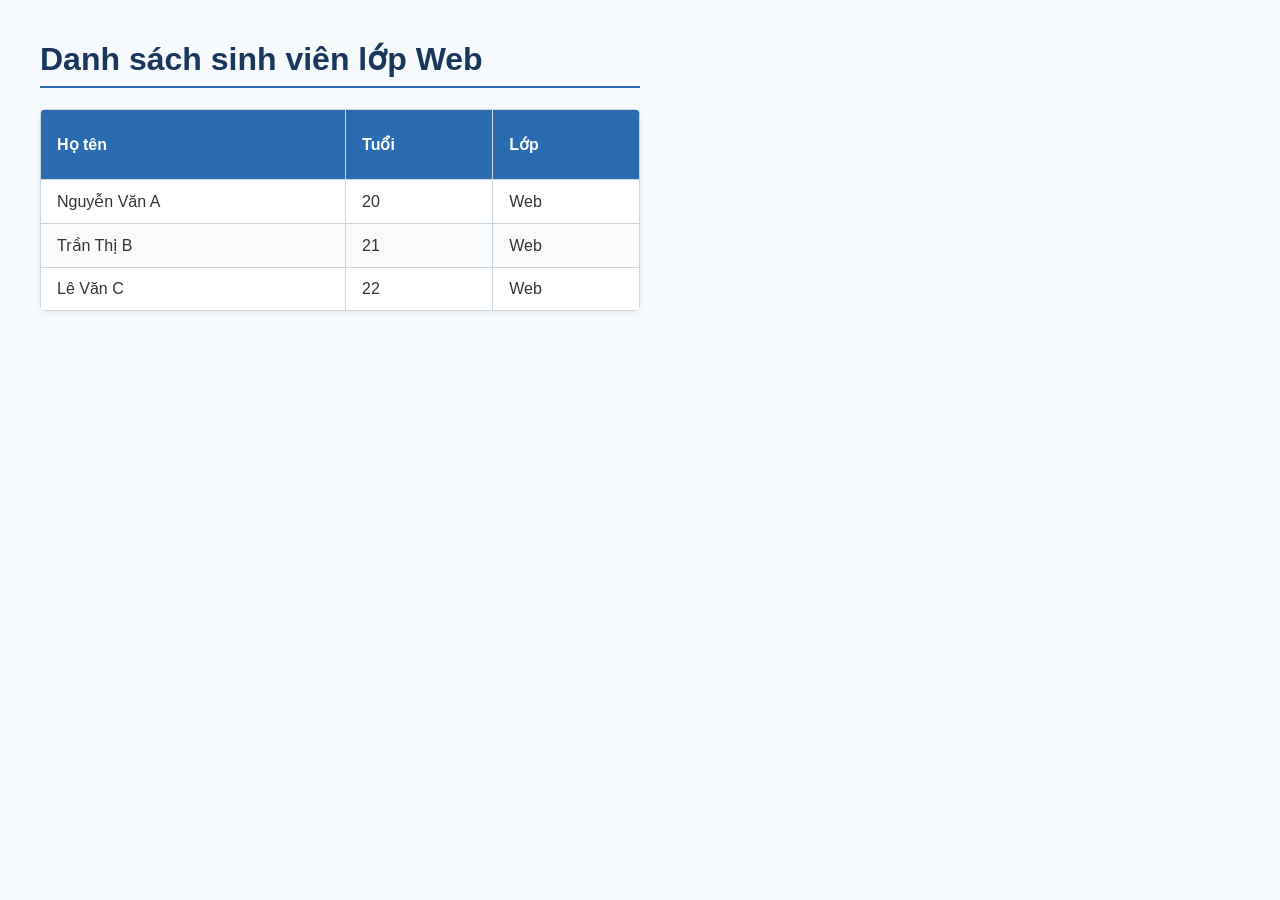
<file: index.html>
<!DOCTYPE html>
<html lang="vi">
<head>
    <meta charset="utf-8">
    <title>Thực hành định kiểu bảng trong CSS</title>
    <style>
        body {
            font-family: Arial, sans-serif;
            margin: 40px;
            background-color: #f7fafc;
            color: #333333;
        }

        h1 {
            color: #1a365d;
            border-bottom: 2px solid #2b6cb0;
            padding-bottom: 8px;
            max-width: 600px;
        }

        /* 1. Thiết lập bảng: gộp viền đơn và độ rộng */
        table {
            width: 100%;
            max-width: 600px;
            border-collapse: collapse; /* Bỏ viền kép */
            background-color: #ffffff;
            box-shadow: 0 2px 6px rgba(0, 0, 0, 0.08);
            border-radius: 6px;
            overflow: hidden;
            margin-top: 20px;
        }

        /* 2. Đường viền, khoảng đệm (padding) và căn ngang (text-align) */
        th, td {
            border: 1px solid #cbd5e0;
            padding: 12px 16px;
            text-align: left;
        }

        /* 3. Chiều cao (height) và màu nền/màu chữ tiêu đề */
        th {
            height: 45px;
            background-color: #2b6cb0;
            color: #ffffff;
            font-weight: 600;
        }

        /* 4. Căn dọc (vertical-align) và màu nền xen kẽ */
        td {
            vertical-align: middle;
        }

        tr:nth-child(even) {
            background-color: #f8fafc;
        }

        tr:hover {
            background-color: #edf2f7;
        }
    </style>
</head>
<body>

    <h1>Danh sách sinh viên lớp Web</h1>

    <table>
        <thead>
            <tr>
                <th>Họ tên</th>
                <th>Tuổi</th>
                <th>Lớp</th>
            </tr>
        </thead>
        <tbody>
            <tr>
                <td>Nguyễn Văn A</td>
                <td>20</td>
                <td>Web</td>
            </tr>
            <tr>
                <td>Trần Thị B</td>
                <td>21</td>
                <td>Web</td>
            </tr>
            <tr>
                <td>Lê Văn C</td>
                <td>22</td>
                <td>Web</td>
            </tr>
        </tbody>
    </table>

</body>
</html>
</file>
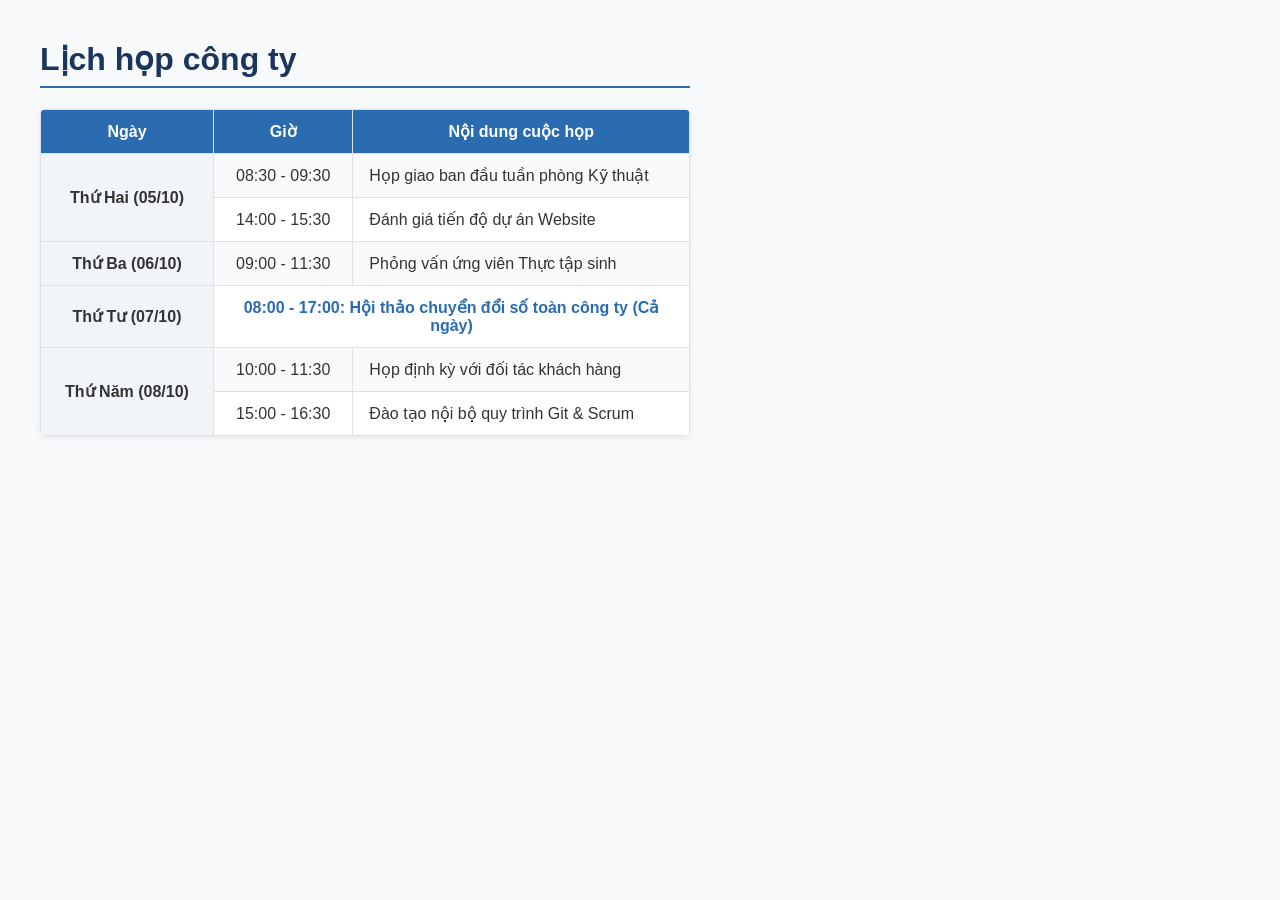
<file: CodeGym_Monochromatic_Final/index.html>
<!DOCTYPE html>
<html lang="vi">
<head>
    <meta charset="utf-8">
    <title>Lịch họp công ty</title>
    <style>
        body {
            font-family: Arial, sans-serif;
            margin: 40px;
            background-color: #f8f9fa;
            color: #333;
        }
        h1 {
            color: #1a365d;
            border-bottom: 2px solid #2b6cb0;
            padding-bottom: 8px;
            max-width: 650px;
        }
        table {
            border-collapse: collapse;
            width: 100%;
            max-width: 650px;
            background-color: #ffffff;
            box-shadow: 0 2px 6px rgba(0, 0, 0, 0.08);
            border-radius: 6px;
            overflow: hidden;
            margin-top: 20px;
        }
        th, td {
            border: 1px solid #dee2e6;
            padding: 12px 16px;
            text-align: center;
        }
        th {
            background-color: #2b6cb0;
            color: #ffffff;
            font-weight: 600;
        }
        tr:nth-child(even) {
            background-color: #f8fafc;
        }
        tr:hover {
            background-color: #edf2f7;
        }
        .content-cell {
            text-align: left;
        }
        .date-col {
            font-weight: bold;
            background-color: #f1f5f9;
            width: 140px;
        }
    </style>
</head>
<body>

    <h1>Lịch họp công ty</h1>

    <table>
        <tr>
            <th>Ngày</th>
            <th>Giờ</th>
            <th>Nội dung cuộc họp</th>
        </tr>
        <tr>
            <!-- Dùng rowspan để gộp ngày có 2 cuộc họp -->
            <td rowspan="2" class="date-col">Thứ Hai (05/10)</td>
            <td>08:30 - 09:30</td>
            <td class="content-cell">Họp giao ban đầu tuần phòng Kỹ thuật</td>
        </tr>
        <tr>
            <td>14:00 - 15:30</td>
            <td class="content-cell">Đánh giá tiến độ dự án Website</td>
        </tr>
        <tr>
            <td class="date-col">Thứ Ba (06/10)</td>
            <td>09:00 - 11:30</td>
            <td class="content-cell">Phỏng vấn ứng viên Thực tập sinh</td>
        </tr>
        <tr>
            <td class="date-col">Thứ Tư (07/10)</td>
            <!-- Dùng colspan gộp cột khi sự kiện kéo dài nhiều giờ -->
            <td colspan="2" style="font-weight: bold; color: #2b6cb0;">
                08:00 - 17:00: Hội thảo chuyển đổi số toàn công ty (Cả ngày)
            </td>
        </tr>
        <tr>
            <!-- Dùng rowspan để gộp ngày tiếp theo có 2 cuộc họp -->
            <td rowspan="2" class="date-col">Thứ Năm (08/10)</td>
            <td>10:00 - 11:30</td>
            <td class="content-cell">Họp định kỳ với đối tác khách hàng</td>
        </tr>
        <tr>
            <td>15:00 - 16:30</td>
            <td class="content-cell">Đào tạo nội bộ quy trình Git & Scrum</td>
        </tr>
    </table>

</body>
</html>
</file>
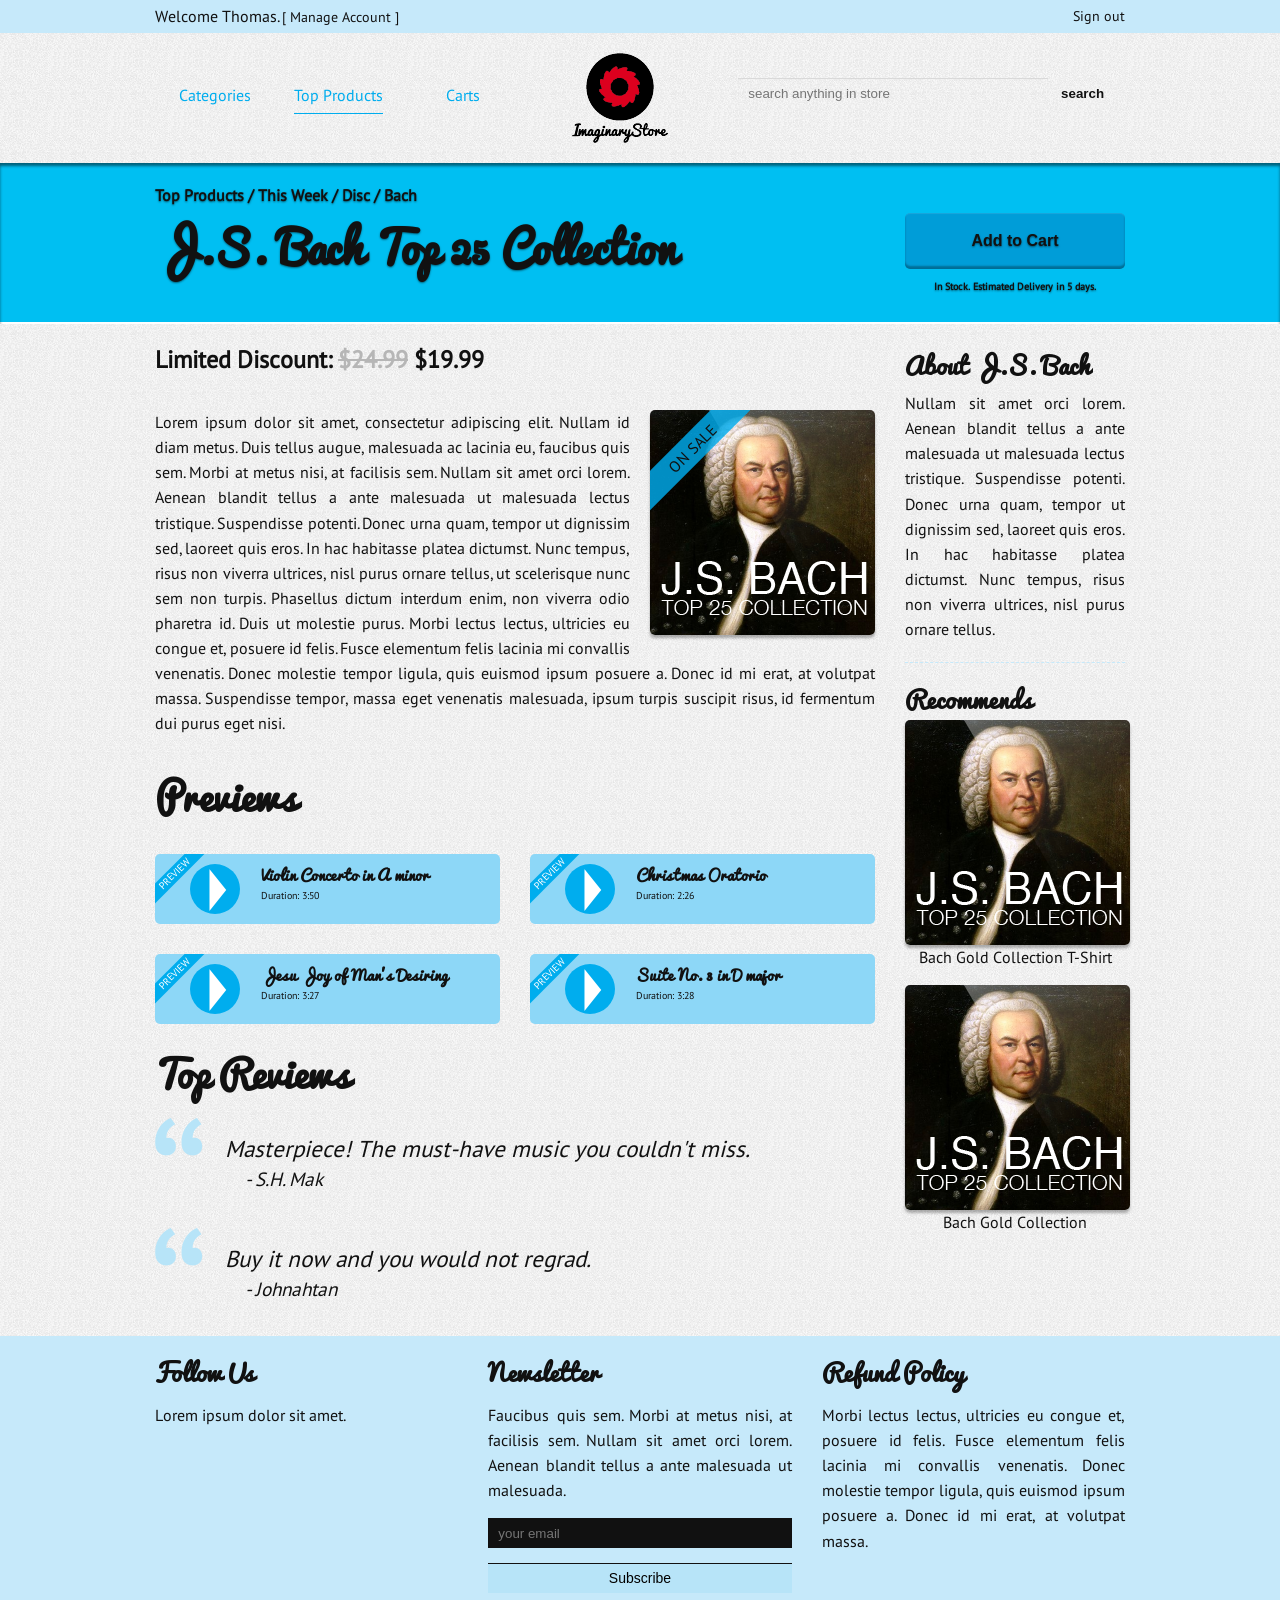
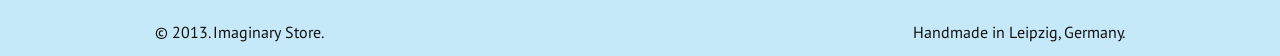
<file: CodeGym_Monochromatic_Final/Version1_Blue/Pra/index.html>
<!doctype html>
<html>
<head>
<meta charset="utf-8">
<meta name="viewport" content="width=device-width, initial-scale=1" />
<title>Imaginary Store</title>
<link href="style.css" rel="stylesheet" type="text/css" />
</head>

<body>
<header id="top">
	<div class="fix-size">
    	<p class="c9 left">
        	Welcome Thomas. <a href="">[ Manage Account ]</a>
        </p>
        <p class="c3 left">
        	<a href="#main-nav" class="hide"><img src="images/nav-btn.png" alt="button" /></a>
            <a href="" class="right">Sign out</a>
        </p>
    </div>
    <div class="clear"></div>
</header><!-- header -->

<nav>
	<div class="fix-size">
    	<ul class="c5 left show">
        	<li><a href="">Categories</a></li>
            <li><a href="">Top Products</a></li>
            <li><a href="">Carts</a></li>
        </ul>
        <a href="" class="c2 left c">
        	<img src="images/logo.png" alt="logo" />
        </a>
        <form action="#" class="c5 left show">
        	<input type="search" placeholder="search anything in store" required />
            <input type="submit" value="search" />
        </form>
    </div>
    <div class="clear"></div>
</nav><!-- nav -->

<section id="banner">
	<div class="fix-size">
    	<section class="c9 left c">
        	<p>Top Products / This Week / Disc / Bach</p>
            <h1>J.S. Bach Top 25 Collection</h1>
        </section>
        <aside class="c3 left c">
        	<button>Add to Cart</button>
            <p>In Stock. Estimated Delivery in 5 days.</p>
        </aside>
    </div>
    <div class="clear"></div>
</section><!-- banner -->

<section id="main">
	<div class="fix-size">
    	<section class="c9 left c">
        	<h3>Limited Discount: <del>$24.99</del> $19.99</h3>            
            <div class="trans right">
                <div class="cover">
                    <div class="face">
                        <p class="on-sale">ON SALE</p>
                    </div>
                    <div class="face back">
                        <b>J.S. Bach - Top 25 Collection</b>
                        <ol>
                            <li>Violin Concerto in A minor</li>
                            <li>Christmas Oratorio</li>
                            <li>Jesu Joy of Man's Desiring</li>
                            <li>Suite No. 3 in D major</li>
                            <!-- text -->
                        </ol>
                    </div>
                </div>
            </div><!-- trans -->
            
            <p>
            	Lorem ipsum dolor sit amet, consectetur adipiscing elit. Nullam id diam metus. Duis tellus augue, malesuada ac lacinia eu, faucibus quis sem. Morbi at metus nisi, at facilisis sem. Nullam sit amet orci lorem. Aenean blandit tellus a ante malesuada ut malesuada lectus tristique. Suspendisse potenti. Donec urna quam, tempor ut dignissim sed, laoreet quis eros. In hac habitasse platea dictumst. Nunc tempus, risus non viverra ultrices, nisl purus ornare tellus, ut scelerisque nunc sem non turpis. Phasellus dictum interdum enim, non viverra odio pharetra id. Duis ut molestie purus. Morbi lectus lectus, ultricies eu congue et, posuere id felis. Fusce elementum felis lacinia mi convallis venenatis. Donec molestie tempor ligula, quis euismod ipsum posuere a. Donec id mi erat, at volutpat massa. Suspendisse tempor, massa eget venenatis malesuada, ipsum turpis suscipit risus, id fermentum dui purus eget nisi.<!-- text -->
            </p>
            
            <h2>Previews</h2>
            <ul class="preview">
            	<li class="left"><a href="">
                	<div class="c3 left">
                    	<p class="title">PREVIEW</p>
                        <div class="circle"><div class="triangle">&#9658;</div></div>
                    </div>
                    <div class="c9 left">
                    	<b>Violin Concerto in A minor</b><!-- text -->
                        <small>Duration: 3:50</small>
                    </div>
                    <div class="clear"></div>
                </a></li><!-- element -->
                
                <li class="right"><a href="">
                	<div class="c3 left">
                    	<p class="title">PREVIEW</p>
                        <div class="circle"><div class="triangle">&#9658;</div></div>
                    </div>
                    <div class="c9 left">
                    	<b>Christmas Oratorio</b><!-- text -->
                        <small>Duration: 2:26</small>
                    </div>
                    <div class="clear"></div>
                </a></li><!-- element -->
                <li class="clear"></li>
                
                <li class="left"><a href="">
                	<div class="c3 left">
                    	<p class="title">PREVIEW</p>
                        <div class="circle"><div class="triangle">&#9658;</div></div>
                    </div>
                    <div class="c9 left">
                    	<b>Jesu Joy of Man's Desiring</b><!-- text -->
                        <small>Duration: 3:27</small>
                    </div>
                    <div class="clear"></div>
                </a></li><!-- element -->
                
                <li class="right"><a href="">
                	<div class="c3 left">
                    	<p class="title">PREVIEW</p>
                        <div class="circle"><div class="triangle">&#9658;</div></div>
                    </div>
                    <div class="c9 left">
                    	<b>Suite No. 3 in D major</b><!-- text -->
                        <small>Duration: 3:28</small>
                    </div>
                    <div class="clear"></div>
                </a></li><!-- element -->
            </ul>
            <div class="clear"></div>
            
            <h2>Top Reviews</h2>
            <blockquote>
            	<div class="quote">&ldquo;</div>
                <p>
                	Masterpiece! The must-have music you couldn't miss.<small>- S.H. Mak</small>
                </p>
            </blockquote>
            
            <blockquote>
            	<div class="quote">&ldquo;</div>
                <p>
                	Buy it now and you would not regrad. <small>- Johnahtan</small>
                </p>
            </blockquote>
        </section>
        <aside class="c3 left c">
        	<h3>About J.S. Bach</h3>
            <p class="about">
            	Nullam sit amet orci lorem. Aenean blandit tellus a ante malesuada ut malesuada lectus tristique. Suspendisse potenti. Donec urna quam, tempor ut dignissim sed, laoreet quis eros. In hac habitasse platea dictumst. Nunc tempus, risus non viverra ultrices, nisl purus ornare tellus.
            </p>
            
            <h3>Recommends</h3>
            <div class="aside-cover">
            	<div class="trans">
                	<div class="cover">
                    	<div class="face">
                        </div>
                        <div class="face back">
                        	<b>J.S. Bach - Top 25 Collection</b>
                            <ol>
                            	<li>Violin Concerto in A minor</li>
                                <li>Christmas Oratorio</li>
                                <li>Jesu Joy of Man's Desiring</li>
                                <li>Suite No. 3 in D major</li>
                            	<!-- text -->
                            </ol>
                            <button>Go to Album</button>
                        </div>
                    </div>
                </div><!-- trans -->
            	<p>Bach Gold Collection T-Shirt</p>
            </div><!-- aside cover -->
            
            <div class="aside-cover">
            	<div class="trans">
                	<div class="cover">
                    	<div class="face">
                        </div>
                        <div class="face back">
                        	<b>J.S. Bach - Top 25 Collection</b>
                            <ol>
                            	<li>Violin Concerto in A minor</li>
                                <li>Christmas Oratorio</li>
                                <li>Jesu Joy of Man's Desiring</li>
                                <li>Suite No. 3 in D major</li>
                            	<!-- text -->
                            </ol>
                            <button>Go to Album</button>
                        </div>
                    </div>
                </div><!-- trans -->
                <p>Bach Gold Collection</p>
            </div><!-- aside cover -->
        </aside>
    </div>
    <div class="clear"></div>
    
    <nav id="main-nav" class="c12 c hide">
    	<ul>
        	<li><a href="#top"><span class="arrow"></span>Back to Top</a></li>
            <li><a href="">Categories</a></li>
            <li><a href="">Top Products</a></li>
            <li><a href="">Carts</a></li>
            <li><a href="">Your Account</a></li>
        </ul>
        <form action="#">
        	<input type="search" placeholder="search in store" required />
            <input type="submit" value="go" />
        </form>
    </nav><!-- main nav -->
    <div class="clear"></div>
</section><!-- main -->

<section id="info">
	<div class="fix-size">
    	<div class="c4 left c">
        	<h3>Follow Us</h3>
            <p>
            	Lorem ipsum dolor sit amet.
            </p>
        </div>
        <div class="c4 left c">
        	<h3>Newsletter</h3>
            <p>
            	Faucibus quis sem. Morbi at metus nisi, at facilisis sem. Nullam sit amet orci lorem. Aenean blandit tellus a ante malesuada ut malesuada.
            </p>
            <form action="#">
            	<input type="email" placeholder="your email" required />
                <input type="submit" value="Subscribe" />
            </form>
        </div>
        <div class="c4 left c">
        	<h3>Refund Policy</h3>
        	<p>
            	Morbi lectus lectus, ultricies eu congue et, posuere id felis. Fusce elementum felis lacinia mi convallis venenatis. Donec molestie tempor ligula, quis euismod ipsum posuere a. Donec id mi erat, at volutpat massa.
            </p>
        </div>
    </div>
    <div class="clear"></div>
</section><!-- info -->

<footer>
	<div class="fix-size">
    	<div class="c12 c">
        	<span>&copy; 2013. Imaginary Store.</span>
            <span class="right">Handmade in Leipzig, Germany.</span>
        </div>
    </div>
    <div class="clear"></div>
</footer><!-- footer -->
</body>
</html>
</file>
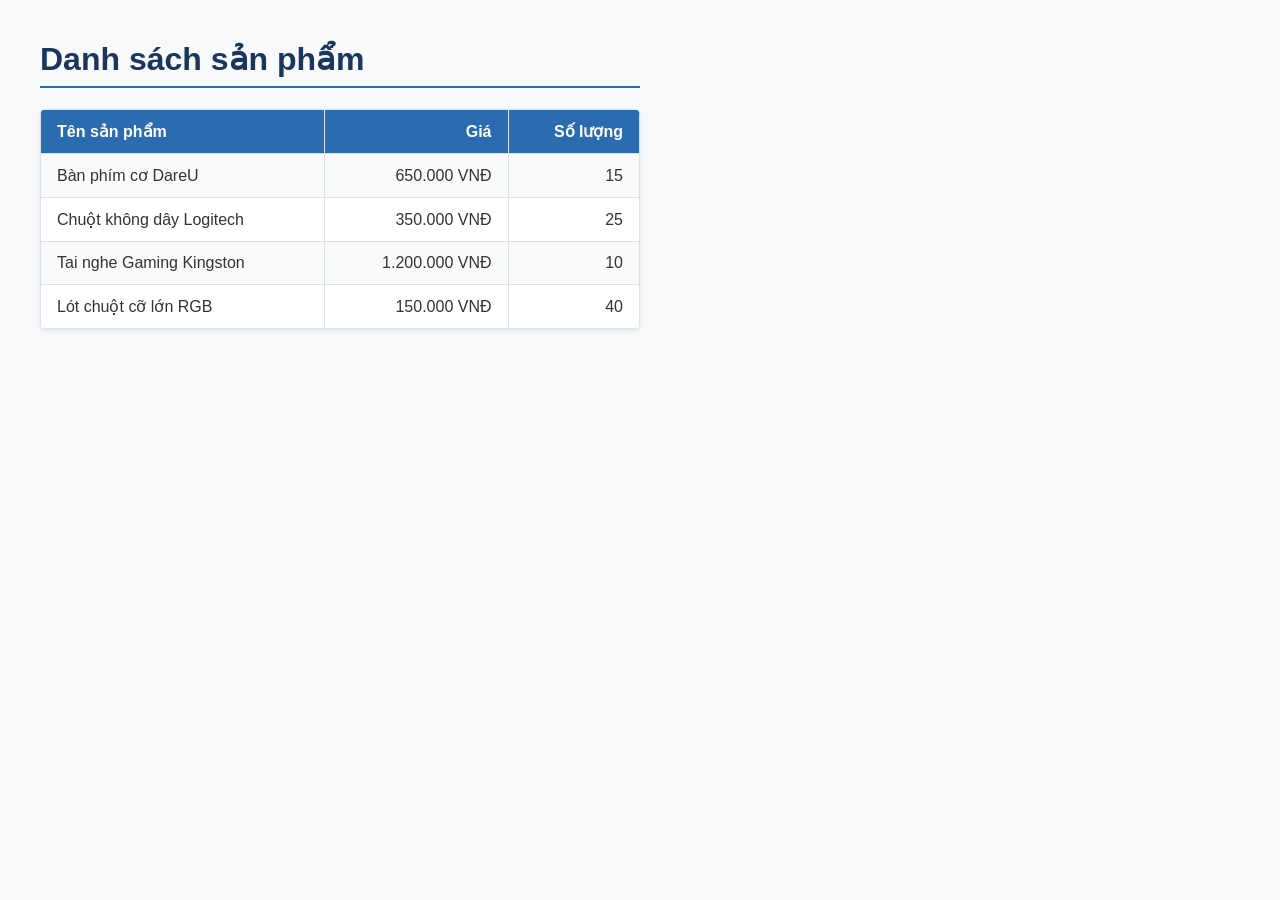
<file: CodeGym_Monochromatic_Final/indexx.html>
<!DOCTYPE html>
<html lang="vi">
<head>
    <meta charset="utf-8">
    <title>Danh sách sản phẩm</title>
    <style>
        body {
            font-family: Arial, sans-serif;
            margin: 40px;
            background-color: #f8f9fa;
            color: #333;
        }
        h1 {
            color: #1a365d;
            border-bottom: 2px solid #2b6cb0;
            padding-bottom: 8px;
            max-width: 600px;
        }
        table {
            border-collapse: collapse;
            width: 100%;
            max-width: 600px;
            background-color: #ffffff;
            box-shadow: 0 2px 6px rgba(0, 0, 0, 0.08);
            border-radius: 6px;
            overflow: hidden;
            margin-top: 20px;
        }
        th, td {
            border: 1px solid #dee2e6;
            padding: 12px 16px;
            text-align: left;
        }
        th {
            background-color: #2b6cb0;
            color: #ffffff;
            font-weight: 600;
        }
        tr:nth-child(even) {
            background-color: #f8fafc;
        }
        tr:hover {
            background-color: #edf2f7;
        }
        .price, .qty {
            text-align: right;
        }
        th.price, th.qty {
            text-align: right;
        }
    </style>
</head>
<body>

    <h1>Danh sách sản phẩm</h1>

    <table>
        <tr>
            <th>Tên sản phẩm</th>
            <th class="price">Giá</th>
            <th class="qty">Số lượng</th>
        </tr>
        <tr>
            <td>Bàn phím cơ DareU</td>
            <td class="price">650.000 VNĐ</td>
            <td class="qty">15</td>
        </tr>
        <tr>
            <td>Chuột không dây Logitech</td>
            <td class="price">350.000 VNĐ</td>
            <td class="qty">25</td>
        </tr>
        <tr>
            <td>Tai nghe Gaming Kingston</td>
            <td class="price">1.200.000 VNĐ</td>
            <td class="qty">10</td>
        </tr>
        <tr>
            <td>Lót chuột cỡ lớn RGB</td>
            <td class="price">150.000 VNĐ</td>
            <td class="qty">40</td>
        </tr>
    </table>

</body>
</html>
</file>
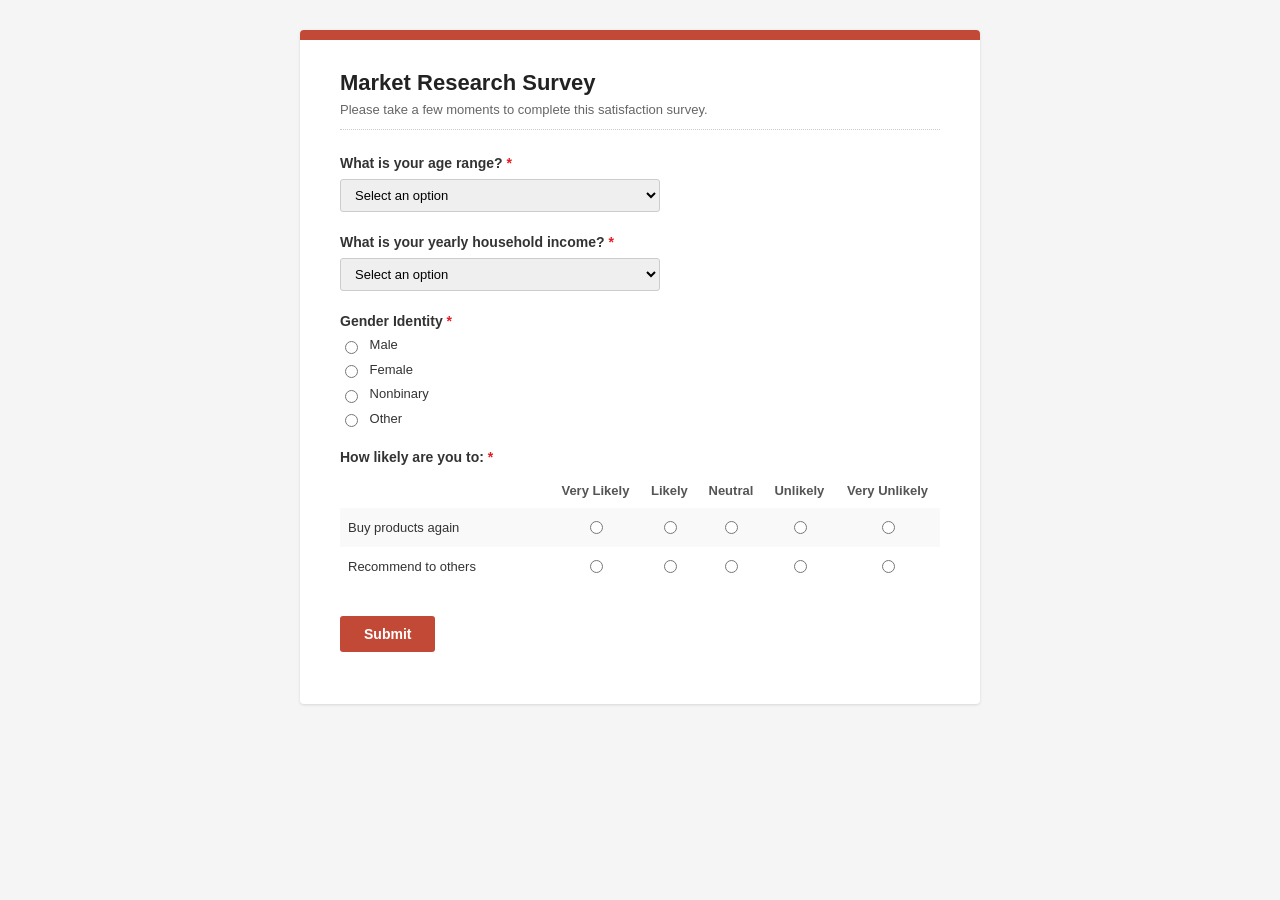
<file: CodeGym_Monochromatic_Final/market_research_survey.html>
<!DOCTYPE html>
<html lang="en">
<head>
    <meta charset="UTF-8">
    <title>Market Research Survey</title>
    <style>
        * {
            box-sizing: border-box;
        }
        body {
            font-family: "Lucida Grande", "Lucida Sans Unicode", Tahoma, sans-serif;
            background-color: #f5f5f5;
            color: #333333;
            margin: 0;
            padding: 30px 15px;
        }
        .survey-container {
            max-width: 680px;
            margin: 0 auto;
            background: #ffffff;
            border-top: 10px solid #c24936;
            padding: 30px 40px;
            border-radius: 4px;
            box-shadow: 0 1px 3px rgba(0,0,0,0.12);
        }
        h1 {
            font-size: 22px;
            margin-top: 0;
            margin-bottom: 6px;
            color: #222222;
        }
        .description {
            font-size: 13px;
            color: #666666;
            margin-bottom: 25px;
            padding-bottom: 12px;
            border-bottom: 1px dotted #ccc;
        }
        .form-section {
            margin-bottom: 22px;
        }
        .form-section label.field-title {
            display: block;
            font-size: 14px;
            font-weight: bold;
            margin-bottom: 8px;
            color: #333333;
        }
        .required {
            color: #e51c23;
        }
        select {
            width: 100%;
            max-width: 320px;
            padding: 7px 10px;
            font-size: 13px;
            border: 1px solid #ccc;
            border-radius: 3px;
            font-family: inherit;
            outline: none;
        }
        .radio-list {
            list-style: none;
            padding: 0;
            margin: 0;
        }
        .radio-list li {
            margin-bottom: 8px;
            font-size: 13px;
        }
        .radio-list input[type="radio"] {
            margin-right: 8px;
            vertical-align: middle;
        }
        .matrix-table {
            width: 100%;
            border-collapse: collapse;
            margin-top: 8px;
            font-size: 13px;
        }
        .matrix-table th, .matrix-table td {
            padding: 10px 8px;
            text-align: center;
        }
        .matrix-table th {
            color: #555555;
            font-weight: 600;
        }
        .matrix-table th:first-child {
            text-align: left;
            width: 35%;
        }
        .matrix-table tbody tr:nth-child(odd) {
            background-color: #f9f9f9;
        }
        .matrix-table tbody tr:nth-child(even) {
            background-color: #ffffff;
        }
        .matrix-table tbody td:first-child {
            text-align: left;
            font-weight: 500;
            color: #333333;
        }
        .btn-submit {
            background-color: #c24936;
            color: #ffffff;
            border: none;
            padding: 10px 24px;
            font-size: 14px;
            font-weight: bold;
            border-radius: 3px;
            cursor: pointer;
            transition: background-color 0.2s ease;
        }
        .btn-submit:hover {
            background-color: #a83d2c;
        }
    </style>
</head>
<body>

<div class="survey-container">
    <h1>Market Research Survey</h1>
    <div class="description">Please take a few moments to complete this satisfaction survey.</div>

    <form action="" method="POST">
        <!-- Câu 1: Độ tuổi -->
        <div class="form-section">
            <label class="field-title" for="age">What is your age range? <span class="required">*</span></label>
            <select id="age" name="age" required>
                <option value="" disabled selected>Select an option</option>
                <option value="18-24">18-24</option>
                <option value="25-34">25-34</option>
                <option value="35-50">35-50</option>
                <option value="50+">50+</option>
            </select>
        </div>

        <!-- Câu 2: Thu nhập -->
        <div class="form-section">
            <label class="field-title" for="income">What is your yearly household income? <span class="required">*</span></label>
            <select id="income" name="income" required>
                <option value="" disabled selected>Select an option</option>
                <option value="0-25k">$0 - $25,000</option>
                <option value="25k-50k">$25,001 - $50,000</option>
                <option value="50k-100k">$50,001 - $100,000</option>
                <option value="100k+">$100,000+</option>
            </select>
        </div>

        <!-- Câu 3: Giới tính -->
        <div class="form-section">
            <label class="field-title">Gender Identity <span class="required">*</span></label>
            <ul class="radio-list">
                <li><label><input type="radio" name="gender" value="Male" required> Male</label></li>
                <li><label><input type="radio" name="gender" value="Female"> Female</label></li>
                <li><label><input type="radio" name="gender" value="Nonbinary"> Nonbinary</label></li>
                <li><label><input type="radio" name="gender" value="Other"> Other</label></li>
            </ul>
        </div>

        <!-- Câu 4: Đánh giá bảng ma trận (Likert scale matrix) -->
        <div class="form-section">
            <label class="field-title">How likely are you to: <span class="required">*</span></label>
            <table class="matrix-table">
                <thead>
                    <tr>
                        <th></th>
                        <th>Very Likely</th>
                        <th>Likely</th>
                        <th>Neutral</th>
                        <th>Unlikely</th>
                        <th>Very Unlikely</th>
                    </tr>
                </thead>
                <tbody>
                    <tr>
                        <td>Buy products again</td>
                        <td><input type="radio" name="buy_again" value="5" required></td>
                        <td><input type="radio" name="buy_again" value="4"></td>
                        <td><input type="radio" name="buy_again" value="3"></td>
                        <td><input type="radio" name="buy_again" value="2"></td>
                        <td><input type="radio" name="buy_again" value="1"></td>
                    </tr>
                    <tr>
                        <td>Recommend to others</td>
                        <td><input type="radio" name="recommend" value="5" required></td>
                        <td><input type="radio" name="recommend" value="4"></td>
                        <td><input type="radio" name="recommend" value="3"></td>
                        <td><input type="radio" name="recommend" value="2"></td>
                        <td><input type="radio" name="recommend" value="1"></td>
                    </tr>
                </tbody>
            </table>
        </div>

        <!-- Nút Submit -->
        <div class="form-section" style="margin-top: 30px;">
            <input type="submit" value="Submit" class="btn-submit">
        </div>
    </form>
</div>

</body>
</html>
</file>
<file: CodeGym_Monochromatic_Final/Version1_Blue/Pra/style.css>
@charset "utf-8";
/* CSS Document */
* {
	margin: 0;
	padding: 0;
}
ul li {
	list-style: none;
}
a {
	text-decoration: none;
}
.clear {
	clear: both;
}
.left {
	float: left;
}
.right {
	float: right;
}
.hide {
	display: none;
}
::selection {
	background: #00ADEE;
	color: #fff;
}
::-moz-selection {
background: #00ADEE;
color: #fff;
}
.c2 {
	width: 16.6666%;
}
.c3 {
	width: 25%;
}
.c4 {
	width: 33.3333%;
}
.c5 {
	width: 41.6666%;
}
.c9 {
	width: 75%;
}
.c12 {
	width: 100%;
}
.c2, .c3, .c4, .c5, .c9, .c12 {
	padding: 0 15px;
	box-sizing: border-box;
	-moz-box-sizing: border-box;
}
.fix-size {
	max-width: 1000px;
	margin: auto;
}
/* core */
@font-face {
	font-family: font1;
	src: url(fonts/pacifico.woff);
}
@font-face {
	font-family: font2;
	src: url(fonts/ptsans.woff);
}
body {
	font-family: font2;
	font-size: 15.5px;
	color: #111111;
	background: url(images/bg.png);
	line-height: 1.62em;
}
/* header */
header {
	color: #111111;
	background: #C6E9FA;
	line-height: 32px;
}
header a {
	color: #111111;
	font-size: 14px;
}
/* footer */
footer {
	color: #111111;
	background: #C6E9FA;
	line-height: 48px;
}
/* nav */
body > nav ul {
	margin-top: 45px;
}
body > nav ul li {
	width: 31%;
	display: inline-block;
	text-align: center;
}
body > nav ul li a {
	color: #00ADEE;
	display: inline-block;
	padding: 5px 0;
}
body > nav ul li:nth-child(2) a {
	border-bottom: solid 1px;
}
body > nav ul:hover li a {
	border-bottom: none;
}
body > nav ul li:hover a {
	border-bottom: solid 1px;
}
body > nav a.c2 {
	display: block;
}
body > nav a img {
	display: block;
	margin: 20px 0;
}
body > nav form {
	margin-top: 45px;
}
input, button {
	width: 100%;
	height: 30px;
	color: #111111;
	background: none;
	border: none;
	outline: none;
}
body > nav input[type=search] {
	width: 80%;
	box-shadow: inset 0 1px 1px rgba(210, 210, 210, 0.8);
	text-indent: 10px;
}
body > nav input[type=search]:focus {
	background: #fff;
	box-shadow: inset 0 1px 1px rgba(170, 170, 170, 0.7);
}
body > nav input[type=submit] {
	width: 16%;
	font-weight: bold;
	color: #111111;
}
body > nav input[type=search]:focus + input {
	background: #fff;
	box-shadow: inset 0 1px 1px rgba(170, 170, 170, 0.7);
}
/* banner */
#banner {
	background: #00BFF2;
	box-shadow: inset 0 3px 3px rgba(0, 0, 0, 0.5), inset 0 -2px #fff;
	font-weight: bold;
	padding: 20px 0;
	color: #111111;
	text-shadow: 0 1px 2px rgba(0, 0, 0, 0.5);
}
h1, h2, h3 {
	font-family: font1;
	line-height: normal;
	padding-bottom: 10px;
}
h1 {
	font-size: 44px;
}
h2 {
	font-size: 38px;
}
h3 {
	font-size: 24px;
}
#banner aside button {
	height: 56px;
	border-radius: 5px;
	margin-top: 30px;
	font-size: 16px;
	font-weight: bold;
	color: #111111;
	box-shadow: inset 0 -3px 2px rgba(0, 0, 0, 0.3), inset 0 1px 1px rgba(255, 255, 255, 0.1);
	background: #009DD8;
	text-shadow: 0 1px 2px rgba(0, 0, 0, 0.5);
}
#banner aside button:hover {
	box-shadow: inset 0 2px 2px rgba(0, 0, 0, 0.1), inset 0 -2px rgba(255, 255, 255, 0.1);
}
#banner aside button:active {
	box-shadow: inset 0 2px 2px rgba(0, 0, 0, 0.1), inset 0 -2px rgba(255, 255, 255, 0.1);
	background: #0089BE;
}
#banner aside p {
	text-align: center;
	font-size: 10px;
	padding: 5px 0;
}
/* main */
#main {
	padding-top: 20px;
	overflow: hidden;
}
#main section > .right {
	margin-left: 20px;
	margin-bottom: 10px;
}
#main section h3 {
	font-family: font2;
	font-size: 24px !important;
	margin-bottom: 25px;
}
#main section h3 del {
	color: #b6b6b6;
}
#main section > p {
	text-align: justify;
	margin-bottom: 25px;
}
/* trans */
.trans {
	width: 225px;
	height: 225px;
	margin: auto;
	perspective: 800px;
	-webkit-perspective: 800px;
}
.trans .cover {
	width: 225px;
	height: 225px;
	position: relative;
	transform-style: preserve-3d;
	-webkit-transform-style: preserve-3d;
	transition: all 0.5s ease-out;
	-webkit-transition: all 0.5s ease-out;
}
.trans .face {
	background: url(images/disc-cover.png) no-repeat;
	width: 205px;
	height: 205px;
	padding: 10px;
	border-radius: 5px;
	transform-style: preserve-3d;
	-webkit-transform-style: preserve-3d;
	backface-visibility: hidden;
	-webkit-backface-visibility: hidden;
	box-shadow: 0 3px 3px rgba(0, 0, 0, 0.3);
	position: absolute;
	overflow: hidden;
}
.trans .back {
	box-shadow: 0 3px 3px rgba(0, 0, 0, 0.3), inset 0 225px rgba(255, 255, 255, 0.7);
	text-align: center;
	transform: rotateY(180deg);
	-webkit-transform: rotateY(180deg);
	padding: 9px;
	border: solid 1px;
}
.trans:hover .cover {
	transform: rotateY(-180deg);
	-webkit-transform: rotateY(-180deg);
}
.trans .back b {
	font-size: 14px;
}
.trans .back ol {
	margin-top: 10px;
}
.trans .back ol li {
	list-style: decimal inside;
	line-height: 28px;
	text-align: left;
}
.trans .on-sale {
	background: rgba(0, 173, 238, 0.82);
	color: #111111;
	transform: rotate(-45deg);
	-webkit-transform: rotate(-45deg);
	margin-top: 14px;
	margin-left: -140px;
	text-align: center;
	line-height: 28px;
}
.trans .back button {
	color: #111111;
	background: #00BFF2;
	border-radius: 4px;
	margin-top: 10px;
	width: 100px;
}
.trans .back button:hover {
	background: rgba(0, 173, 238, 0.8);
}
/* main */
#main .preview li {
	width: 50%;
}
#main .preview li a {
	display: block;
	background: #8DD7F7;
	border-radius: 5px;
	margin: 15px;
	overflow: hidden;
	color: #111111;
	position: relative;
	padding: 10px;
}
#main .preview li.left a {
	margin-left: 0;
}
#main .preview li.right a {
	margin-right: 0;
}
#main .preview .title {
	color: #fff;
	font-size: 10px;
	display: block;
	padding: 0 20px;
	line-height: 14px;
	display: block;
	background: #00ADEE;
	transform: rotate(-45deg);
	-webkit-transform: rotate(-45deg);
	position: absolute;
	top: 13px;
	left: -20px;
}
#main .preview .circle {
	margin-left: 10px;
	width: 50px;
	height: 50px;
	border-radius: 50%;
	background: #00ADEE;
	position: relative;
}
#main .preview .triangle {
	color: #fff;
	font-size: 28px;
	transform: scaleY(2.5);
	-webkit-transform: scaleY(2.5);
	top: 7px;
	left: 14px;
	position: absolute;
}
#main .preview b {
	font-family: font1;
	display: block;
	line-height: 22px;
}
#main .preview small {
	font-size: 10px;
	display: block;
	line-height: 20px;
}
#main blockquote {
	position: relative;
	margin-bottom: 35px;
}
#main blockquote .quote {
	font-size: 18px;
	transform: scale(10, 10);
	-webkit-transform: scale(10, 10);
	color: #B7E4F8;
	position: absolute;
	left: 20px;
	top: 65px;
}
#main blockquote p {
	padding-top: 20px;
	padding-left: 70px;
	font-size: 23px;
	font-style: italic;
	color: #111111;
}
#main blockquote small {
	display: block;
	margin-left: 20px;
	margin-top: 5px;
}
#main aside h3 {
	padding-bottom: 0px;
}
#main aside p {
	text-align: center;
}
#main aside .about {
	margin-bottom: 15px;
	padding-bottom: 20px;
	border-bottom: #C6E9FA dashed 1px;
	text-align: justify;
	margin-top: 5px;
}
#main aside .aside-cover {
	margin-bottom: 15px;
}
/* info */
#info {
	padding: 15px 0;
	background: #C6E9FA;
}
#info p {
	margin-bottom: 15px;
	text-align: justify;
}
#info input[type=email] {
	text-indent: 10px;
	background: #111111;
	box-shadow: inset 0 1px 1px #111111;
	margin-bottom: 15px;
}
#info input[type=submit] {
	background: #B7E4F8;
	color: #000;
	box-shadow: inset 0 1px #111111;
	font-size: 14px;
}

/* small screen */
@media (max-width: 800px) {
.hide {
	display: block;
}
.show {
	display: none;
}
.c {
	width: 100%;
}
header a.right {
	float: left;
}
header a.hide {
	float: right;
}
header a.hide img {
	display: block;
	margin: 6px;
}
body > nav a.c2 img {
	margin: 20px auto;
}
#banner {
	padding-bottom: 10px;
}
h1 {
	font-size: 34px;
}
h2 {
	font-size: 28px;
}
h3 {
	font-size: 18px;
}
#main .preview li {
	width: 100%;
}
#main .preview li a {
	margin: 15px 0;
}
#main aside .aside-cover {
	width: 50%;
	float: left;
}
#main-nav {
	margin: 50px 0;
}
#main-nav ul li a {
	display: block;
	line-height: 56px;
	border-top: #B7E4F8 solid 1px;
	color: #00ADEE;
	padding: 0 10px;
	transition: all 0.5s linear;
	-webkit-transition: all 0.5s linear;
}
#main-nav ul li:last-child a {
	border-bottom: #B7E4F8 solid 1px;
}
#main-nav ul li a:hover {
	background: rgba(141, 215, 247, 0.5);
}
#main-nav .arrow {
	background: url(images/arrow.png) no-repeat bottom;
	width: 30px;
	height: 20px;
	display: inline-block;
	transition: all 0.5s linear;
	-webkit-transition: all 0.5s linear;
}
#main-nav ul li:first-child a:hover .arrow {
	background: url(images/double-arrow.png) no-repeat bottom;
}
#main-nav input {
	border: #aaa solid 1px;
	height: 34px;
	margin: 10px 0;
}
#main-nav input[type=search] {
	box-shadow: inset 0 1px 1px rgba(170, 170, 170, 0.4);
	text-indent: 10px;
}
#main-nav input[type=submit] {
	color: #111111;
}
}
 @media (max-width: 500px) {
header p.c9 {
	width: 66.6666%;
}
header p.c3 {
	width: 33.3333%;
}
}
</file>
